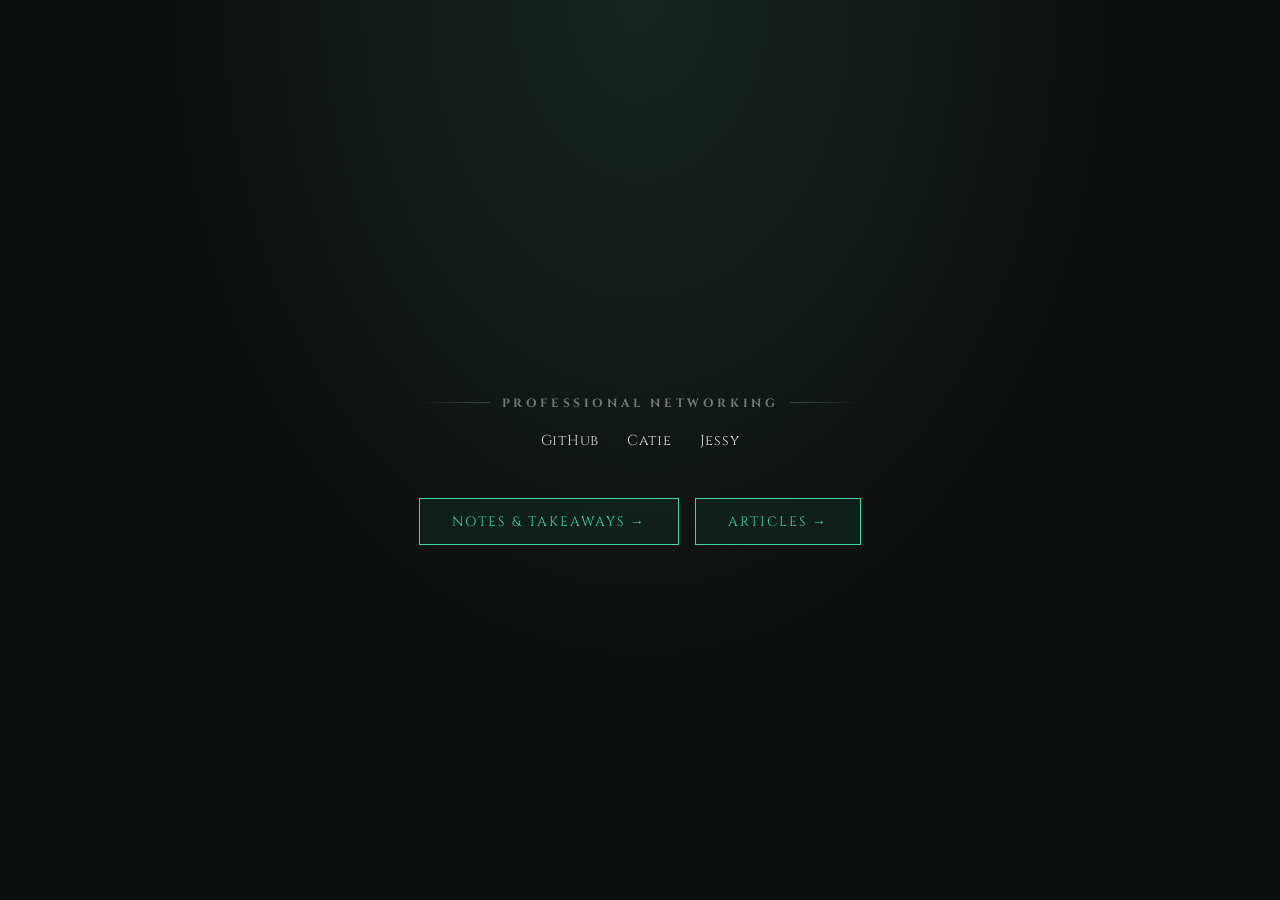
<file: index.html>
<!DOCTYPE html>
<html lang="en">
<head>
    <meta charset="UTF-8">
    <meta name="viewport" content="width=device-width, initial-scale=1">
    <title>Catterwaul</title>
    <meta name="description" content="Catterwaul — Catie &amp; Jessy Catterwaul">
    <link rel="stylesheet" href="css/style.css">
    <link rel="stylesheet" href="css/article.css">
</head>
<body>
    <main>
        <section class="links">
            <h2>Professional Networking</h2>
            <nav>
                <a href="https://github.com/Catterwaul">GitHub</a>
                <a href="https://www.linkedin.com/in/catie-catterwaul/">Catie</a>
                <a href="https://www.linkedin.com/in/jessy-catterwaul/">Jessy</a>
            </nav>
        </section>

        <div class="home-links">
            <a class="notes-link" href="notes/">Notes &amp; Takeaways →</a>
            <a class="notes-link" href="articles/">Articles →</a>
        </div>
    </main>
</body>
</html>
</file>
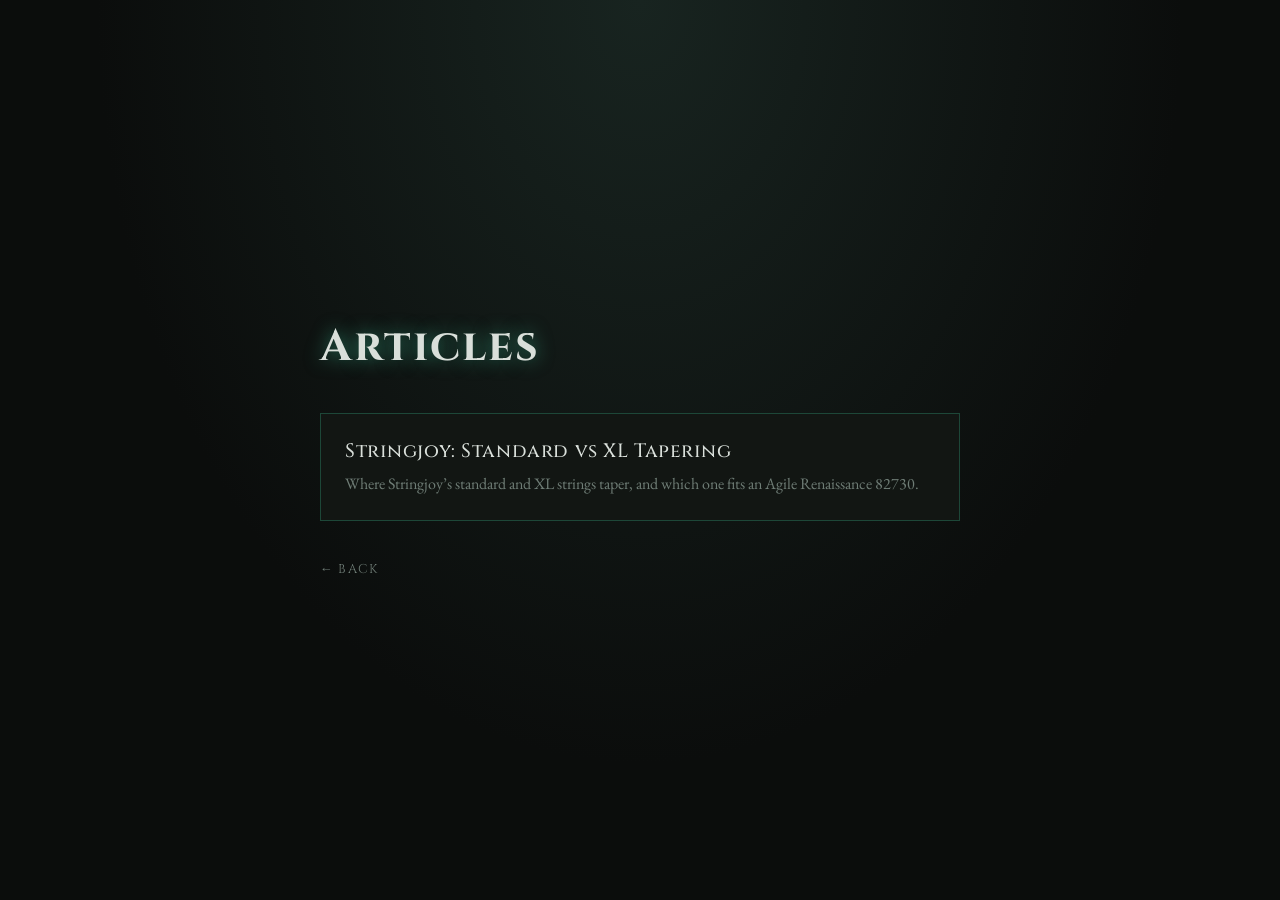
<file: articles/index.html>
<!DOCTYPE html>
<html lang="en">
<head>
    <meta charset="UTF-8">
    <meta name="viewport" content="width=device-width, initial-scale=1">
    <title>Articles — Catterwaul</title>
    <meta name="description" content="Articles by the Catterwauls.">
    <link rel="canonical" href="https://catterwaul.com/articles/">
    <link rel="stylesheet" href="../css/style.css">
    <link rel="stylesheet" href="../css/article.css">
</head>
<body>
    <main class="article-main">
        <h1>Articles</h1>

        <div class="article-list">
            <a class="article-card" href="stringjoy-standard-vs-xl-tapering/">
                <h2>Stringjoy: Standard vs XL Tapering</h2>
                <p>Where Stringjoy’s standard and XL strings taper, and which one fits an Agile Renaissance 82730.</p>
            </a>
        </div>

        <a class="back-link" href="../">← Back</a>
    </main>
</body>
</html>
</file>
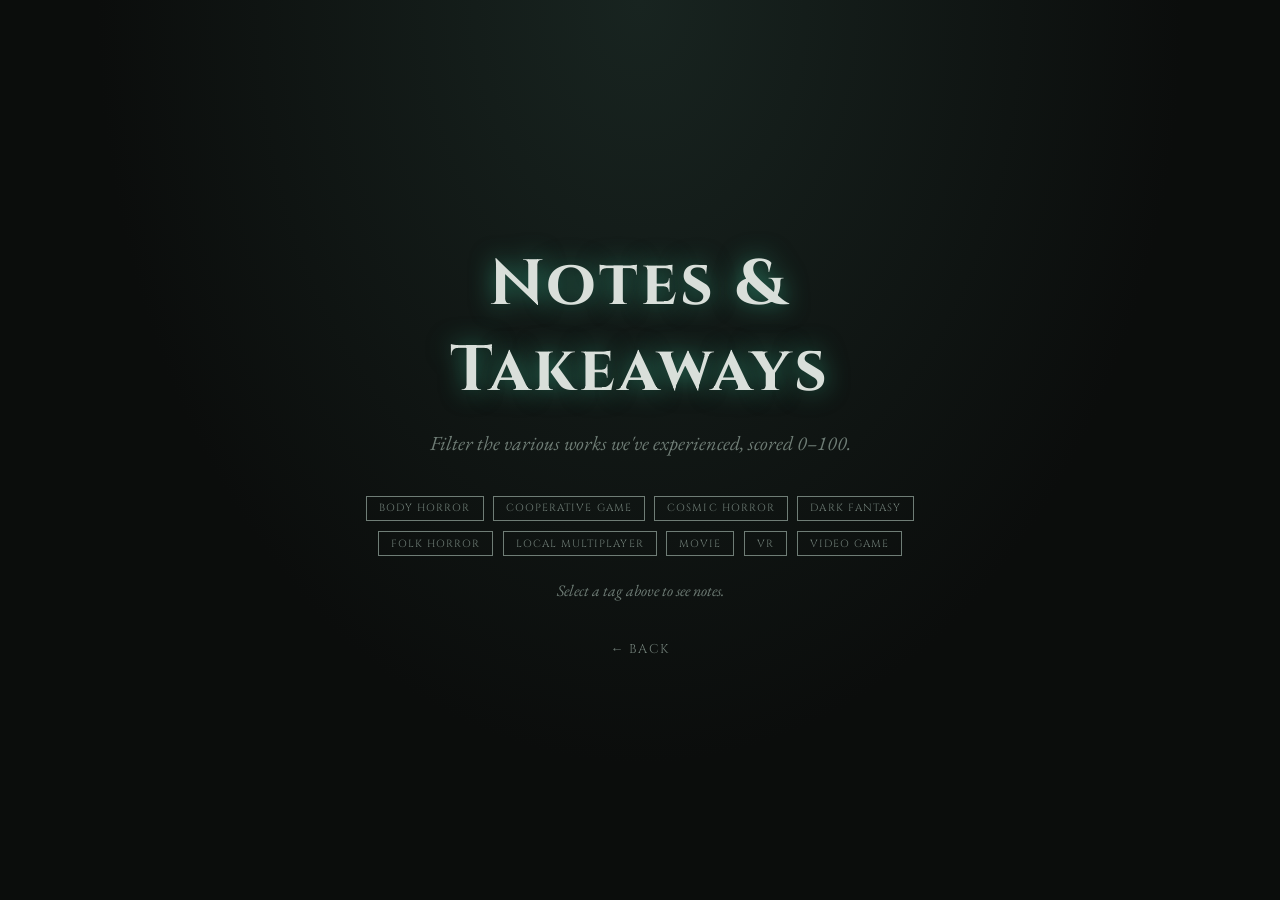
<file: notes/index.html>
<!DOCTYPE html>
<html lang="en">
<head>
    <meta charset="UTF-8">
    <meta name="viewport" content="width=device-width, initial-scale=1">
    <title>Notes &amp; Takeaways — Catterwaul</title>
    <meta name="description" content="Notes and takeaways from what Jessy and Catie are reading, watching, and building.">
    <link rel="stylesheet" href="../css/style.css">
</head>
<body>
    <main class="notes-main">
        <h1>Notes &amp; Takeaways</h1>
        <p class="tagline">Filter the various works we've experienced, scored 0–100.</p>

        <div id="opus-filters" class="opus-filters"></div>
        <div id="opus-list" class="opus-list"></div>
        <a class="back-link" href="../index.html">← Back</a>
    </main>

    <script src="opera/tag.js"></script>
    <script src="types/video-games/local-coop.js"></script>
    <script src="types/video-games/vr.js"></script>
    <script src="types/video-games/single-player.js"></script>
    <script src="types/movies.js"></script>
    <script src="opera/render.js"></script>
    <script>
        renderTagFilteredOperaList(
            document.getElementById("opus-filters"),
            document.getElementById("opus-list"),
            mergeSortedByRating(localCoopVideoGames, vrGames, singlePlayerVideoGames, movies),
        );
    </script>
</body>
</html>
</file>
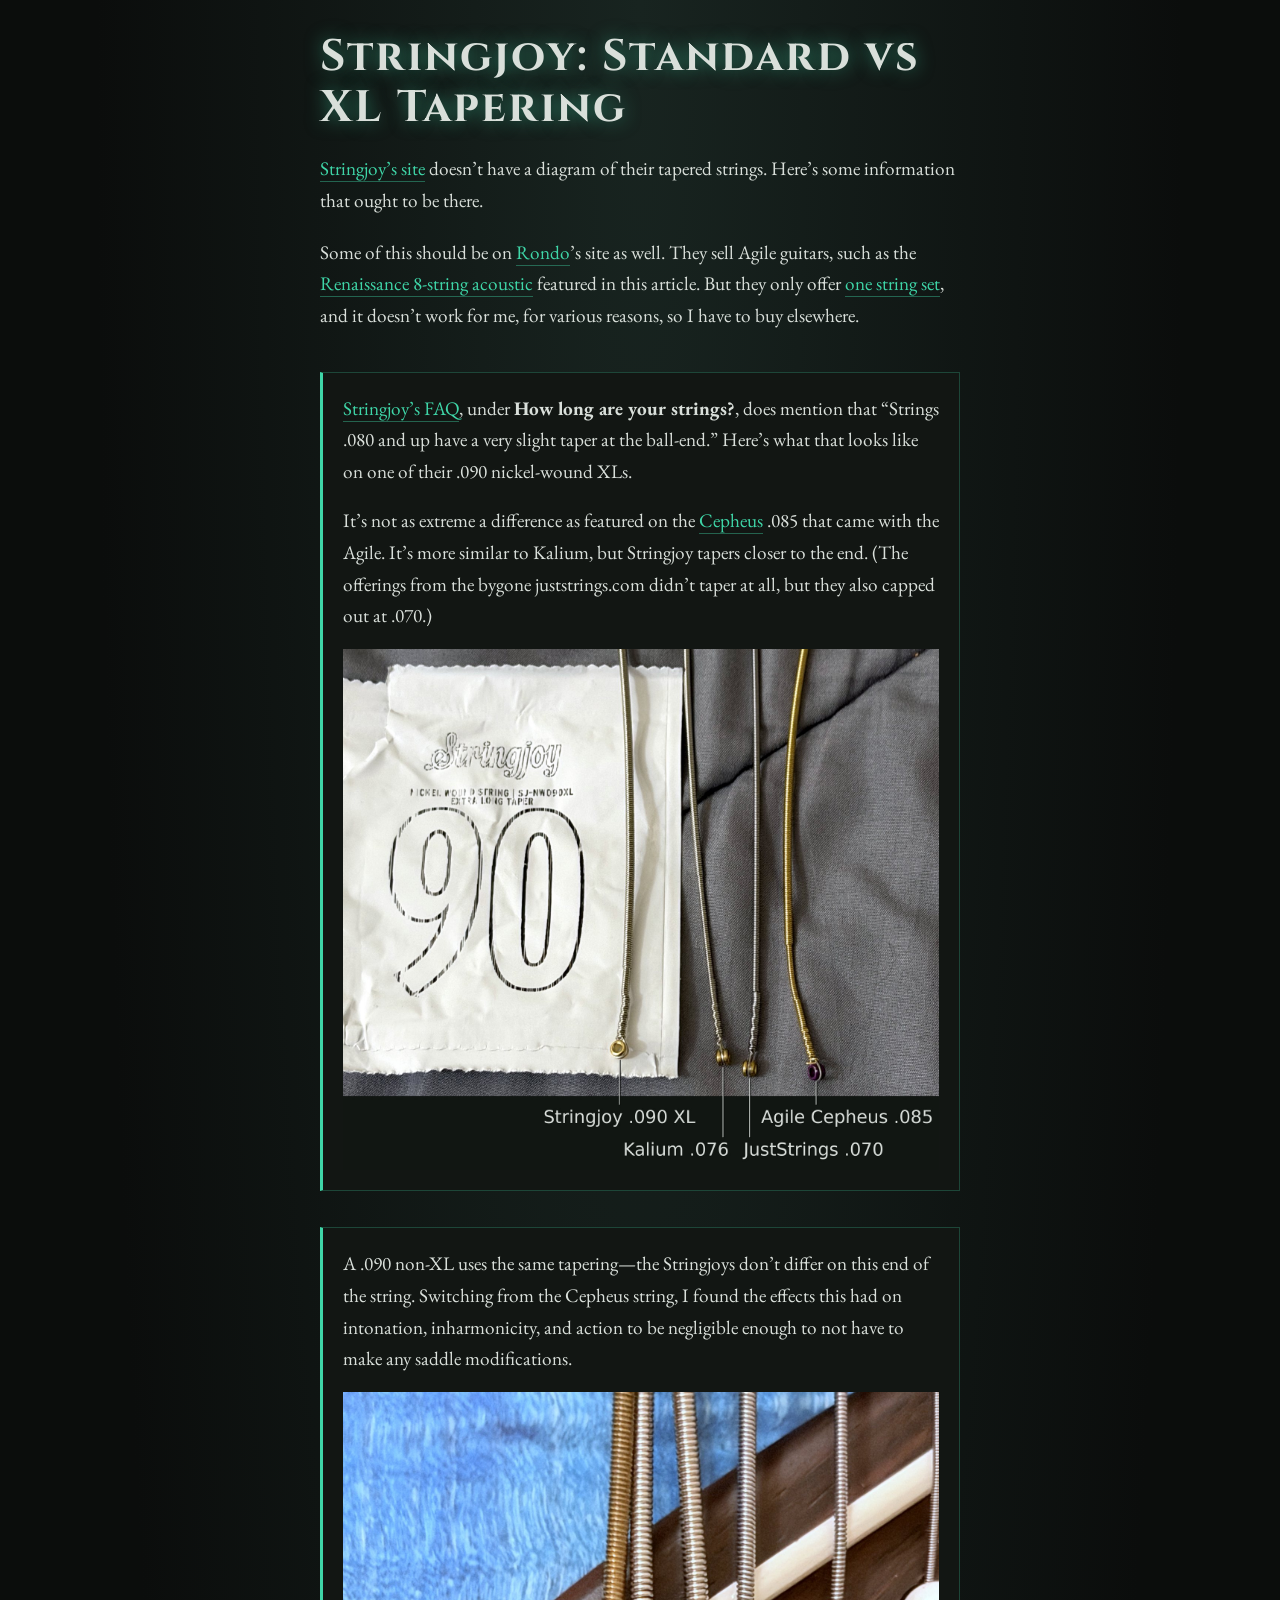
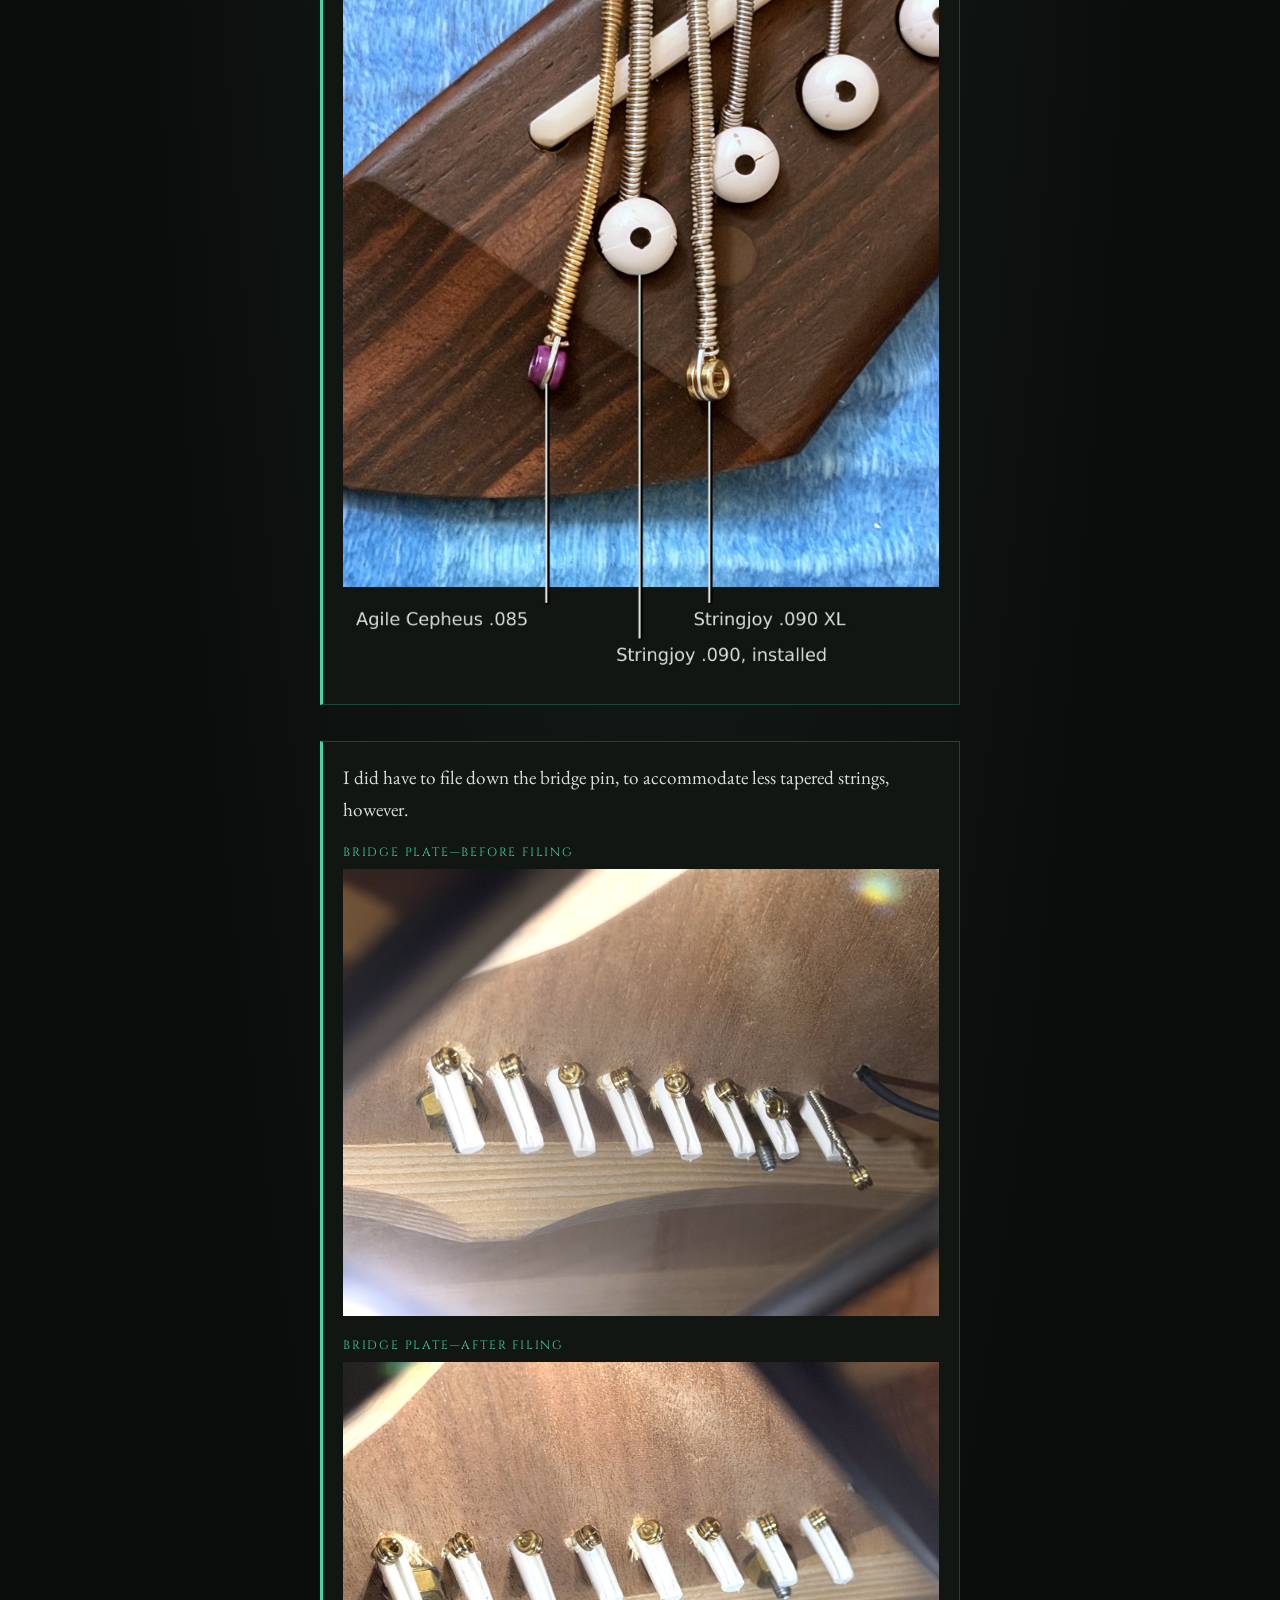
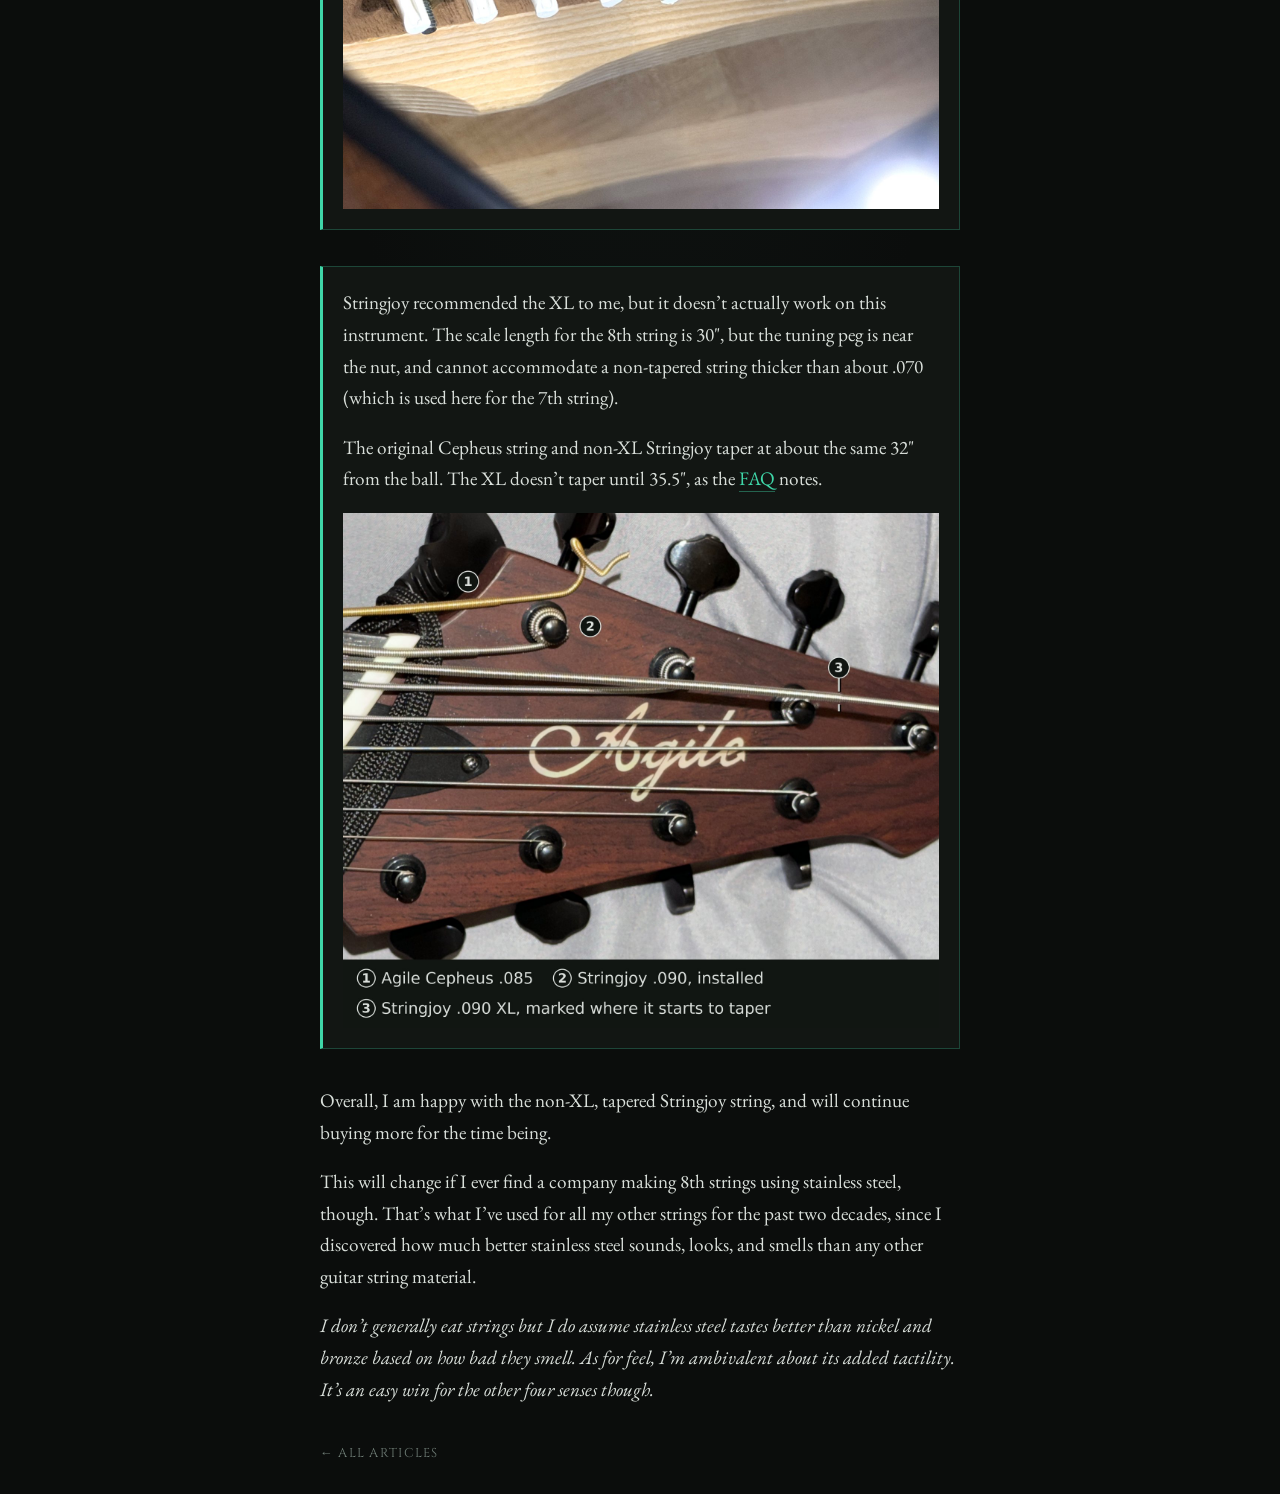
<file: articles/stringjoy-standard-vs-xl-tapering/index.html>
<!DOCTYPE html>
<html lang="en">
<head>
    <meta charset="UTF-8">
    <meta name="viewport" content="width=device-width, initial-scale=1">
    <title>Stringjoy: Standard vs XL Tapering — Catterwaul</title>
    <meta name="description" content="How Stringjoy's standard and XL heavy-gauge strings differ: where the winding tapers, how the ball end is built, and which fits a 30-inch-scale 8-string.">
    <link rel="canonical" href="https://catterwaul.com/articles/stringjoy-standard-vs-xl-tapering/">

    <meta property="og:type" content="article">
    <meta property="og:site_name" content="Catterwaul">
    <meta property="og:title" content="Stringjoy: Standard vs XL Tapering">
    <meta property="og:description" content="How Stringjoy's standard and XL heavy-gauge strings differ: where the winding tapers, how the ball end is built, and which fits a 30-inch-scale 8-string.">
    <meta property="og:url" content="https://catterwaul.com/articles/stringjoy-standard-vs-xl-tapering/">
    <meta property="og:image" content="https://catterwaul.com/articles/stringjoy-standard-vs-xl-tapering/stringjoy-090-xl-vs-kalium-juststrings-cepheus-ball-end-taper.jpg">
    <meta name="twitter:card" content="summary_large_image">

    <script type="application/ld+json">
    {
        "@context": "https://schema.org",
        "@type": "Article",
        "headline": "Stringjoy: Standard vs XL Tapering",
        "description": "How Stringjoy's standard and XL heavy-gauge strings differ: where the winding tapers, how the ball end is built, and which fits a 30-inch-scale 8-string.",
        "datePublished": "2026-10-16",
        "dateModified": "2026-10-16",
        "author": { "@type": "Person", "name": "Jessy Catterwaul", "url": "https://www.linkedin.com/in/jessy-catterwaul/" },
        "publisher": { "@type": "Organization", "name": "Catterwaul", "url": "https://catterwaul.com/" },
        "mainEntityOfPage": "https://catterwaul.com/articles/stringjoy-standard-vs-xl-tapering/"
    }
    </script>

    <link rel="stylesheet" href="../../css/style.css">
    <link rel="stylesheet" href="../../css/article.css">
</head>
<body>
    <main class="article-main">
        <article>
            <header>
                <h1>Stringjoy: Standard vs XL Tapering</h1>
                <p class="article-dek"><a href="https://stringjoy.com/">Stringjoy’s site</a> doesn’t have a diagram of their tapered strings. Here’s some information that ought to be there.</p>
                <p class="article-dek">Some of this should be on <a href="https://www.rondomusic.com/">Rondo</a>’s site as well. They sell Agile guitars, such as the <a href="https://www.rondomusic.com/Agile_Renaissance_82730_RL_EQ_Oceanbusr_Flame.html">Renaissance 8-string acoustic</a> featured in this article. But they only offer <a href="https://www.rondomusic.com/CepheusAcousticSet.html">one string set</a>, and it doesn’t work for me, for various reasons, so I have to buy elsewhere.</p>
            </header>

            <div class="article-body">
                <figure class="pair">
                    <figcaption>
                        <p><a href="https://stringjoy.com/faqs/">Stringjoy’s FAQ</a>, under <strong>How long are your strings?</strong>, does mention that “Strings .080 and up have a very slight taper at the ball-end.” Here’s what that looks like on one of their .090 nickel-wound XLs.</p>
                        <p>It’s not as extreme a difference as featured on the <a href="https://www.rondomusic.com/CepheusAcousticSet.html">Cepheus</a> .085 that came with the Agile. It’s more similar to Kalium, but Stringjoy tapers closer to the end. (The offerings from the bygone juststrings.com didn’t taper at all, but they also capped out at .070.)</p>
                    </figcaption>
                    <a class="pair-image" href="stringjoy-090-xl-vs-kalium-juststrings-cepheus-ball-end-taper-full.jpg" title="Open full size">
                        <img src="stringjoy-090-xl-vs-kalium-juststrings-cepheus-ball-end-taper.jpg" alt="Four heavy wound guitar strings lying side by side, ball ends at the bottom. Far left, on its white Stringjoy packet printed “90” and “SJ-NW090XL Extra Long Taper”, is the Stringjoy .090 nickel-wound XL, with a brass ball end; its winding narrows slightly just above the ball end. Next is a Kalium .076, whose winding narrows a little further up, then a JustStrings .070, which doesn’t narrow at all. Far right is a gold-colored Agile Cepheus .085 with a purple ball end, whose winding narrows much more noticeably near the ball end." width="1600" height="1398">
                    </a>
                </figure>

                <figure class="pair">
                    <figcaption>
                        <p>A .090 non-XL uses the same tapering—the Stringjoys don’t differ on this end of the string. Switching from the Cepheus string, I found the effects this had on intonation, inharmonicity, and action to be negligible enough to not have to make any saddle modifications.</p>
                    </figcaption>
                    <a class="pair-image" href="agile-renaissance-8-string-bridge-stringjoy-090-full.jpg" title="Open full size">
                        <img src="agile-renaissance-8-string-bridge-stringjoy-090.jpg" alt="The dark wooden bridge of an 8-string acoustic guitar, with white bridge pins. In the middle, a Stringjoy .090 is installed, held in its hole by a pin. Lying loose to its left is the gold Agile Cepheus .085 with a purple ball end; lying loose to its right is the Stringjoy .090 XL with a brass ball end." width="1500" height="2244" loading="lazy">
                    </a>
                </figure>

                <figure class="pair">
                    <figcaption>
                        <p>I did have to file down the bridge pin, to accommodate less tapered strings, however.</p>
                    </figcaption>
                    <div class="before-after">
                        <figure>
                            <span class="photo-label">Bridge Plate—before filing</span>
                            <a class="pair-image" href="agile-renaissance-bridge-plate-before-filing-pin-full.jpg" title="Open full size">
                                <img src="agile-renaissance-bridge-plate-before-filing-pin.jpg" alt="Underside of the guitar’s bridge plate, seen from inside the body: a row of eight white bridge pins, with brass string ball ends seated against the plate beside them. At the right end, the heavy Stringjoy .090 hangs loose beside its pin, its ball end dangling below instead of seated." width="1600" height="1200" loading="lazy">
                            </a>
                        </figure>
                        <figure>
                            <span class="photo-label">Bridge Plate—after filing</span>
                            <a class="pair-image" href="agile-renaissance-bridge-plate-after-filing-pin-full.jpg" title="Open full size">
                                <img src="agile-renaissance-bridge-plate-after-filing-pin.jpg" alt="The same bridge plate after filing the pin: all eight ball ends, including the Stringjoy .090’s at the right end, sit snugly against the plate beside their pins." width="1600" height="1200" loading="lazy">
                            </a>
                        </figure>
                    </div>
                </figure>

                <figure class="pair">
                    <figcaption>
                        <p>Stringjoy recommended the XL to me, but it doesn’t actually work on this instrument. The scale length for the 8th string is 30", but the tuning peg is near the nut, and cannot accommodate a non-tapered string thicker than about .070 (which is used here for the 7th string).</p>
                        <p>The original Cepheus string and non-XL Stringjoy taper at about the same 32" from the ball. The XL doesn’t taper until 35.5", as the <a href="https://stringjoy.com/faqs/">FAQ</a> notes.</p>
                    </figcaption>
                    <a class="pair-image" href="agile-renaissance-8-string-headstock-stringjoy-xl-taper-full.jpg" title="Open full size">
                        <img src="agile-renaissance-8-string-headstock-stringjoy-xl-taper.jpg" alt="The headstock of the Agile 8-string acoustic, with its cream Agile logo and black tuners. The Stringjoy .090 is wound around the 8th tuner’s post. The Stringjoy .090 XL lies across the headstock, too thick to go through a post; a marker labeled 3 points to where its winding finally steps down to a thinner diameter, well past the 8th tuner’s post. The gold Agile Cepheus .085 curls off the top edge, uninstalled." width="1600" height="1384" loading="lazy">
                    </a>
                </figure>

                <p>Overall, I am happy with the non-XL, tapered Stringjoy string, and will continue buying more for the time being.</p>
                <p>This will change if I ever find a company making 8th strings using stainless steel, though. That’s what I’ve used for all my other strings for the past two decades, since I discovered how much better stainless steel sounds, looks, and smells than any other guitar string material.</p>
                <p><em>I don’t generally eat strings but I do assume stainless steel tastes better than nickel and bronze based on how bad they smell. As for feel, I’m ambivalent about its added tactility. It’s an easy win for the other four senses though.</em></p>
            </div>
        </article>

        <a class="back-link" href="../">← All articles</a>
    </main>
</body>
</html>
</file>
<file: css/style.css>
@import url('https://fonts.googleapis.com/css2?family=Cinzel:wght@500;700&family=EB+Garamond:ital@0;1&display=swap');

:root {
    color-scheme: dark;
    --background: #0b0d0c;
    --surface: #121613;
    --text: #d9dfda;
    --muted: #6f7d76;
    --accent: #3fd6a8;
    --accent-glow: rgba(63, 214, 168, 0.55);
}

* {
    margin: 0;
    padding: 0;
    box-sizing: border-box;
}

body {
    font-family: 'EB Garamond', Georgia, serif;
    background:
        radial-gradient(ellipse at top, #182420 0%, var(--background) 60%);
    color: var(--text);
    min-height: 100svh;
    display: grid;
    place-items: center;
    padding: 2rem;
}

main {
    max-width: 30rem;
    text-align: center;
}

h1 {
    font-family: 'Cinzel', serif;
    font-weight: 700;
    font-size: clamp(2.5rem, 8vw, 4rem);
    letter-spacing: 0.05em;
    color: var(--text);
    text-shadow: 0 0 24px var(--accent-glow);
}

.tagline {
    margin-top: 1rem;
    font-style: italic;
    font-size: 1.25rem;
    color: var(--muted);
}

.links {
    margin-top: 2.5rem;
}

.links h2 {
    display: flex;
    align-items: center;
    gap: 0.75rem;
    font-family: 'Cinzel', serif;
    font-size: 0.75rem;
    letter-spacing: 0.3em;
    text-transform: uppercase;
    color: var(--muted);
}

.links h2::before,
.links h2::after {
    content: "";
    flex: 1;
    height: 1px;
    background: var(--muted);
    opacity: 0.5;
}

.links h2::before {
    background: linear-gradient(to left, var(--muted), transparent);
}

.links h2::after {
    background: linear-gradient(to right, var(--muted), transparent);
}

nav {
    margin-top: 1.25rem;
    display: flex;
    gap: 1.75rem;
    justify-content: center;
    flex-wrap: wrap;
}

nav a {
    font-family: 'Cinzel', serif;
    font-size: 0.9rem;
    letter-spacing: 0.05em;
    color: var(--text);
    text-decoration: none;
    transition: color 0.2s ease, text-shadow 0.2s ease;
}

nav a:hover {
    color: var(--accent);
    text-shadow: 0 0 10px var(--accent-glow);
}

.notes-link {
    display: inline-block;
    margin-top: 3rem;
    padding: 0.85rem 2rem;
    border: 1px solid var(--accent);
    background: rgba(63, 214, 168, 0.06);
    color: var(--accent);
    font-family: 'Cinzel', serif;
    font-size: 0.85rem;
    letter-spacing: 0.15em;
    text-transform: uppercase;
    text-decoration: none;
    transition: box-shadow 0.2s ease, background 0.2s ease;
}

.notes-link:hover {
    background: rgba(63, 214, 168, 0.14);
    box-shadow: 0 0 20px var(--accent-glow);
}

.back-link {
    display: inline-block;
    margin-top: 2.5rem;
    font-family: 'Cinzel', serif;
    font-size: 0.8rem;
    letter-spacing: 0.1em;
    text-transform: uppercase;
    color: var(--muted);
    text-decoration: none;
    transition: color 0.2s ease;
}

.back-link:hover {
    color: var(--accent);
}

.notes-main {
    max-width: 42rem;
}

.opus-filters {
    margin-top: 2.5rem;
    display: flex;
    flex-wrap: wrap;
    gap: 0.6rem;
    justify-content: center;
}

.opus-filter {
    font-family: 'Cinzel', serif;
    font-size: 0.65rem;
    letter-spacing: 0.1em;
    text-transform: uppercase;
    color: var(--muted);
    background: transparent;
    border: 1px solid var(--muted);
    padding: 0.3rem 0.75rem;
    cursor: pointer;
    transition: color 0.2s ease, border-color 0.2s ease, background 0.2s ease;
}

.opus-filter:hover {
    color: var(--text);
    border-color: var(--text);
}

.opus-filter[aria-pressed="true"] {
    color: var(--accent);
    border-color: var(--accent);
    background: rgba(63, 214, 168, 0.1);
}

.opus-list {
    margin-top: 1.5rem;
    display: grid;
    gap: 2rem;
    text-align: left;
}

.opus-empty {
    text-align: center;
    font-style: italic;
    color: var(--muted);
}

.opus {
    padding: 1.5rem;
    border: 1px solid rgba(63, 214, 168, 0.25);
    background: var(--surface);
}

.opus-image {
    display: block;
    max-width: 12rem;
    margin-bottom: 1rem;
}

.opus-title {
    font-family: 'Cinzel', serif;
    font-weight: 500;
    font-size: 1.25rem;
    letter-spacing: 0.03em;
    color: var(--text);
}

.opus-title a {
    color: inherit;
    text-decoration: none;
    border-bottom: 1px solid transparent;
    transition: color 0.2s ease, border-color 0.2s ease;
}

.opus-title a:hover {
    color: var(--accent);
    border-color: var(--accent);
}

.opus-tags {
    margin-top: 0.6rem;
    display: flex;
    flex-wrap: wrap;
    gap: 0.5rem;
    list-style: none;
}

.opus-tags li {
    font-family: 'Cinzel', serif;
    font-size: 0.65rem;
    letter-spacing: 0.1em;
    text-transform: uppercase;
    color: var(--accent);
    border: 1px solid var(--accent);
    padding: 0.15rem 0.6rem;
}

.opus-ratings {
    margin-top: 0.75rem;
    display: flex;
    gap: 1.5rem;
}

.opus-rating {
    font-size: 0.9rem;
    color: var(--muted);
}

.opus-rating-name {
    font-family: 'Cinzel', serif;
    font-size: 0.65rem;
    letter-spacing: 0.08em;
    text-transform: uppercase;
}

.opus-rating strong {
    color: var(--accent);
    font-weight: 600;
}

.opus-notes {
    margin-top: 1.25rem;
    display: grid;
    gap: 1rem;
}

.opus-note h4 {
    font-family: 'Cinzel', serif;
    font-size: 0.7rem;
    letter-spacing: 0.15em;
    text-transform: uppercase;
    color: var(--muted);
    margin-bottom: 0.3rem;
}

.opus-note p {
    line-height: 1.5;
}
</file>
<file: css/article.css>
/* Long-form reading layout for pages under /articles/. Loaded after style.css. */

.article-main {
    max-width: 40rem;
    width: 100%;
    text-align: left;
}

.article-main h1 {
    font-size: clamp(1.9rem, 5.5vw, 2.75rem);
    line-height: 1.15;
    text-shadow: 0 0 18px var(--accent-glow);
}

.article-dek {
    margin-top: 1.25rem;
    font-size: 1.2rem;
    line-height: 1.65;
    color: var(--text);
}

.article-body {
    margin-top: 2.5rem;
    font-size: 1.2rem;
    line-height: 1.65;
}

.article-body > * + * {
    margin-top: 1.1rem;
}

.article-body h2 {
    margin-top: 2.75rem;
    font-family: 'Cinzel', serif;
    font-weight: 500;
    font-size: 1.35rem;
    letter-spacing: 0.03em;
    line-height: 1.3;
    color: var(--text);
}

.article-dek a,
.article-body a {
    color: var(--accent);
    text-decoration: none;
    border-bottom: 1px solid rgba(63, 214, 168, 0.4);
}

.article-dek a:hover,
.article-body a:hover {
    border-color: var(--accent);
}

.article-body ul {
    padding-left: 1.25rem;
}

.article-body li + li {
    margin-top: 0.4rem;
}

.article-body blockquote {
    padding-left: 1rem;
    border-left: 2px solid var(--accent);
    font-style: italic;
    color: var(--muted);
}

.article-body figure {
    margin-top: 2rem;
    margin-bottom: 2rem;
}

.article-body figure img {
    display: block;
    width: 100%;
    height: auto;
}

.article-body figcaption {
    margin-top: 0.6rem;
    font-size: 0.95rem;
    font-style: italic;
    color: var(--muted);
}

.article-list {
    margin-top: 2.5rem;
    display: grid;
    gap: 1.5rem;
    text-align: left;
}

.article-card {
    display: block;
    padding: 1.5rem;
    border: 1px solid rgba(63, 214, 168, 0.25);
    background: var(--surface);
    color: var(--text);
    text-decoration: none;
    transition: border-color 0.2s ease, box-shadow 0.2s ease;
}

.article-card:hover {
    border-color: var(--accent);
    box-shadow: 0 0 20px rgba(63, 214, 168, 0.15);
}

.article-card h2 {
    font-family: 'Cinzel', serif;
    font-weight: 500;
    font-size: 1.2rem;
    letter-spacing: 0.03em;
}

.article-card p {
    margin-top: 0.5rem;
    line-height: 1.5;
    color: var(--muted);
}

.home-links {
    display: flex;
    flex-wrap: wrap;
    gap: 1rem;
    justify-content: center;
    margin-top: 3rem;
}

.home-links .notes-link {
    margin-top: 0;
}

/* A photo and the text that describes it, presented as one unit. */
.article-body .pair {
    margin: 2.25rem 0;
    padding: 1.25rem;
    background: var(--surface);
    border: 1px solid rgba(63, 214, 168, 0.25);
    border-left: 3px solid var(--accent);
}

.article-body .pair figcaption {
    margin: 0 0 1.1rem;
    font-size: inherit;
    font-style: normal;
    color: var(--text);
}

.article-body .pair figcaption p + p {
    margin-top: 1.1rem;
}

.pair-image {
    display: block;
    cursor: zoom-in;
    border: none !important;
}

.pair-image img {
    display: block;
    width: 100%;
    height: auto;
}

@media (max-width: 30rem) {
    .article-body .pair {
        margin-left: -1rem;
        margin-right: -1rem;
        padding: 1rem;
    }
}

.before-after {
    display: grid;
    gap: 1.25rem;
}

.article-body .before-after figure {
    margin: 0;
}

.photo-label {
    display: block;
    margin-bottom: 0.4rem;
    font-family: 'Cinzel', serif;
    font-size: 0.75rem;
    letter-spacing: 0.15em;
    text-transform: uppercase;
    color: var(--accent);
}
</file>
